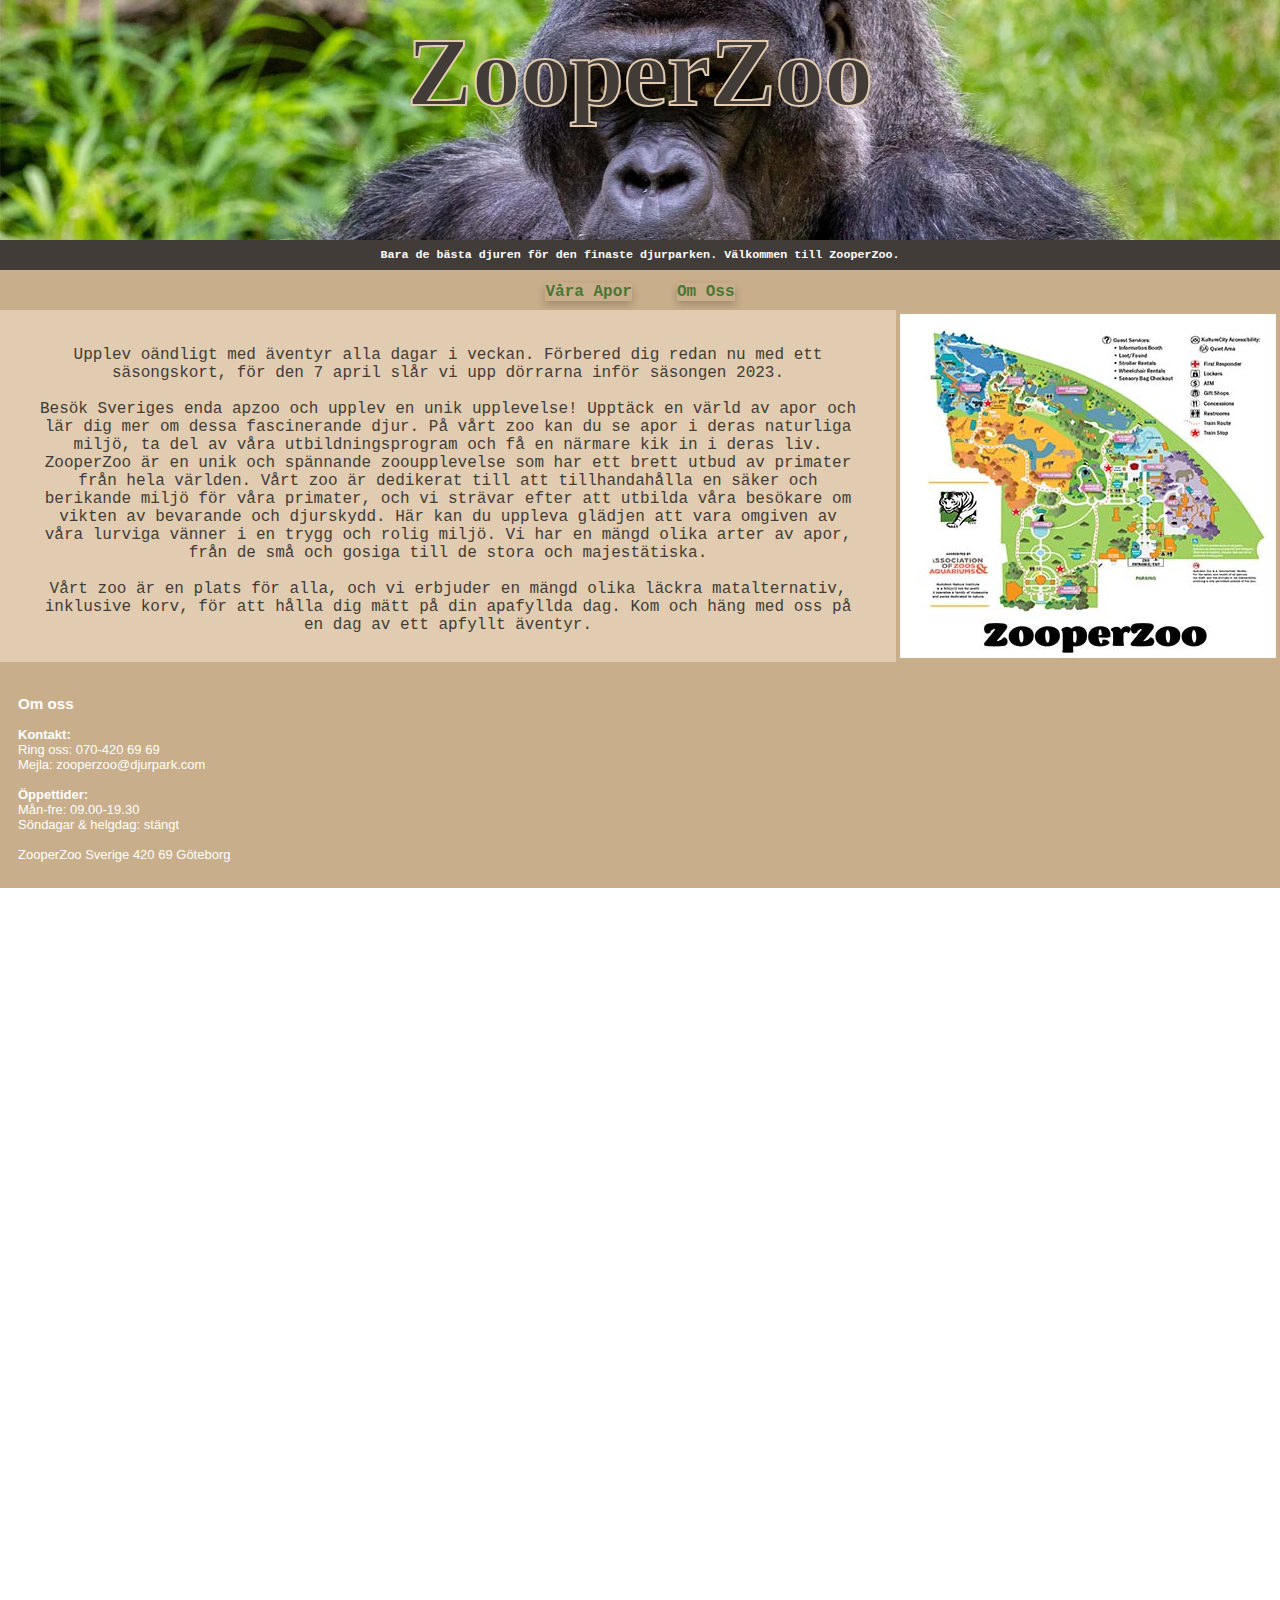
<file: index.html>
<!DOCTYPE html>
<html lang="en">
  <head>
    <meta charset="UTF-8" />
    <meta http-equiv="X-UA-Compatible" content="IE=edge" />
    <meta name="viewport" content="width=device-width, initial-scale=1.0" />
    <title>zoo</title>
    <link rel="stylesheet" href="./css/style.css" />
  </head>

  <body>
    <div class="container">
      <div class="header">
        <h2>ZooperZoo</h2>
      </div>

      <section class="section" id="section_3">
        <h3>Bara de bästa djuren för den finaste djurparken. Välkommen till ZooperZoo.</h3>
      </section>

      <nav class="menu">
        <ul class="navbar">
          <li><a id="link1" style="text-decoration:none" href="sida2.html"><strong>Våra Apor</strong></a></li>
          <a>&nbsp;&nbsp;&nbsp;&nbsp;&nbsp;&nbsp;&nbsp;</a>
          <li><a id="link2" style="text-decoration:none" href="sida3.html"><strong>Om Oss</strong></a></li>
        </ul>
        
      </nav>

      <section class="section" id="section_1">
        <p>Upplev oändligt med äventyr alla dagar i veckan. Förbered dig redan nu med ett säsongskort, för den 7 april slår vi upp dörrarna inför säsongen 2023.
        </p>
        <p>&nbsp;</p>
        <p> Besök Sveriges enda apzoo och upplev en unik upplevelse! Upptäck en värld av apor och lär dig mer om dessa fascinerande djur. På vårt zoo kan du se apor i deras naturliga miljö, ta del av våra utbildningsprogram och få en närmare kik in i deras liv. ZooperZoo är en unik och spännande zooupplevelse som har ett brett utbud av primater från hela världen. Vårt zoo är dedikerat till att tillhandahålla en säker och berikande miljö för våra primater, och vi strävar efter att utbilda våra besökare om vikten av bevarande och djurskydd. Här kan du uppleva glädjen att vara omgiven av våra lurviga vänner i en trygg och rolig miljö. Vi har en mängd olika arter av apor, från de små och gosiga till de stora och majestätiska.
        </p>
        <p>&nbsp;</p>
        <p>Vårt zoo är en plats för alla, och vi erbjuder en mängd olika läckra matalternativ, inklusive korv, för att hålla dig mätt på din apafyllda dag. Kom och häng med oss ​​på en dag av ett apfyllt äventyr.</p>
      </section>

      <section class="section" id="section_2">

      </section>

      <footer class="footer">
        <p>&nbsp;</p>
        <h3>Om oss</h3>
        <p>&nbsp;</p>
        <h4>Kontakt:</h4>  
        <ul>Ring oss: 070-420 69 69<br>
          Mejla: zooperzoo@djurpark.com<br>
        </ul>
        <p>&nbsp;</p>
        <h4>Öppettider:</h4> 
        <ul>Mån-fre: 09.00-19.30 <br>
          Söndagar & helgdag: stängt</ul>
          <p>&nbsp;</p>
          <p>ZooperZoo Sverige 420 69 Göteborg</p>
        <style>
        .footer{text-align: left;}
    </style>
      </footer>
    </div>
  </body>
</html>
</file>
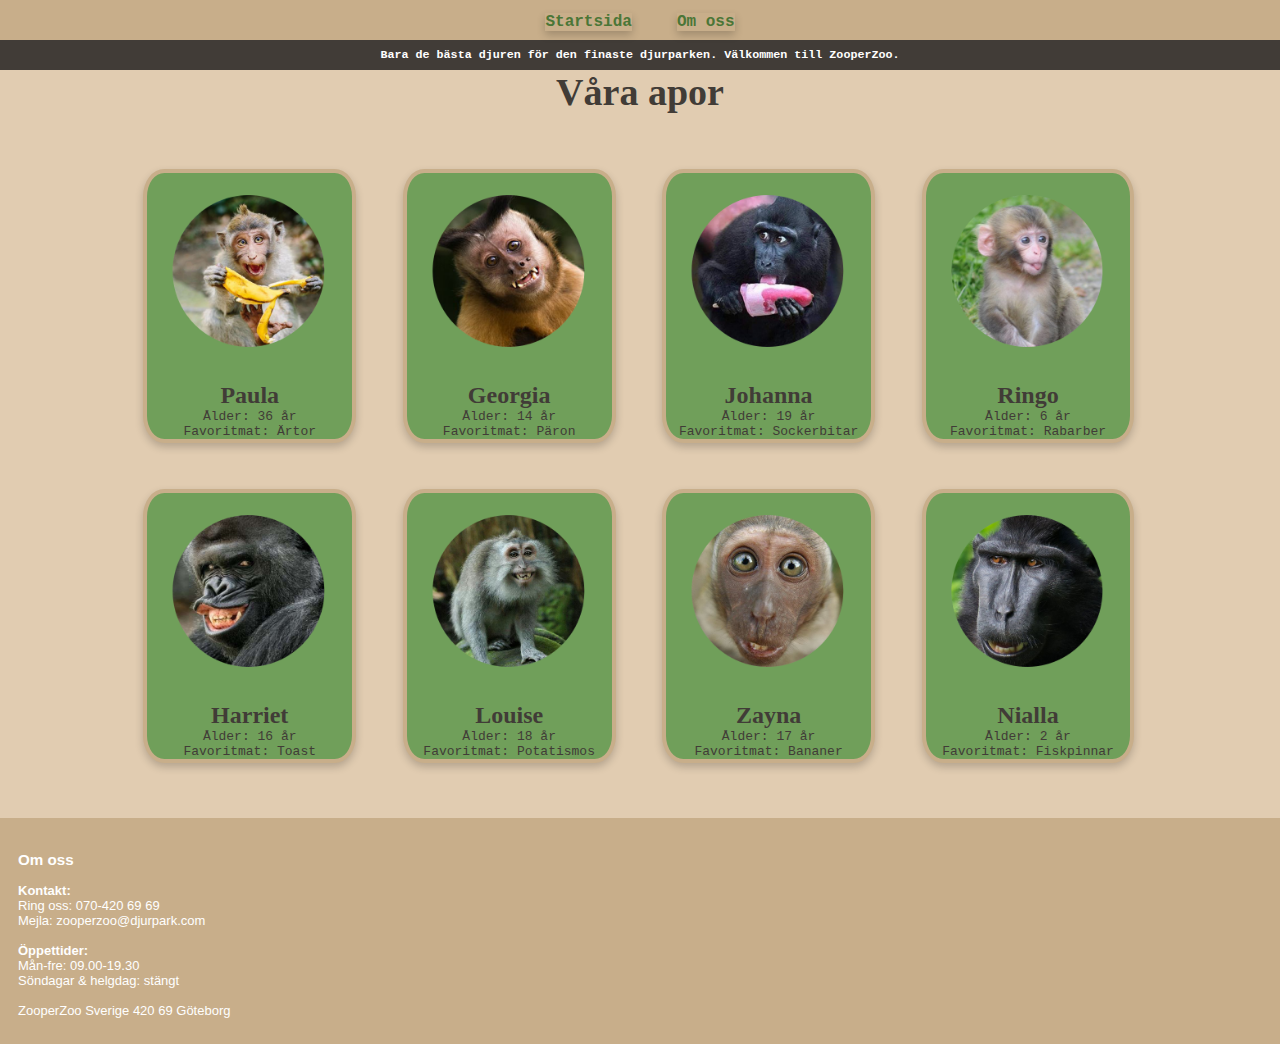
<file: sida2.html>
<!DOCTYPE html>
<html lang="en">
<head>
    <meta charset="UTF-8">
    <meta http-equiv="X-UA-Compatible" content="IE=edge">
    <meta name="viewport" content="width=device-width, initial-scale=1.0">
    <title>Apor</title>
    <link rel="stylesheet" href="./css/style.css" />
</head>
<body>
    <div id="wrapper">
    <nav class="menu">
        <ul class="navbar">
          <li><a id="link1" style="text-decoration:none" href="index.html"><strong>Startsida</strong></a></li>
          <a>&nbsp;&nbsp;&nbsp;&nbsp;&nbsp;&nbsp;&nbsp;</a>
          <li><a id="link2" style="text-decoration:none" href="sida3.html"><strong>Om oss</strong></a></li>
        </ul>
      </nav>

      <section class="section" id="section_3">
        <h3>Bara de bästa djuren för den finaste djurparken. Välkommen till ZooperZoo.</h3>
      </section>

      <header>
        <h1>Våra apor</h1>
      </header>
      <div class="cards">
        <div class="card" id="card1">
            <img src="./img/animals/apa2.png" alt="apa1" width="100%">
            <h2>Paula</h2>
            <p id="apbeskrivning">Ålder: 36 år <br>
                Favoritmat: Ärtor
            </p>
        </div>
        <div class="card" id="card2">
            <img src="./img/animals/apa3.png" alt="apa1" width="100%">
            <h2>Georgia</h2>
            <p id="apbeskrivning">Ålder: 14 år <br>
                Favoritmat: Päron
            </p>
        </div>
        <div class="card" id="card3">
            <img src="./img/animals/apa4.png" alt="apa1" width="100%">
            <h2>Johanna</h2>
            <p id="apbeskrivning">Ålder: 19 år <br>
                Favoritmat: Sockerbitar
            </p>
        </div>
        <div class="card" id="card4">
            <img src="./img/animals/apa5.png" alt="apa1" width="100%">
            <h2>Ringo</h2>
            <p id="apbeskrivning">Ålder: 6 år <br>
                Favoritmat: Rabarber
            </p>
        </div>
        <div class="card" id="card5">
            <img src="./img/animals/apa6.png" alt="apa1" width="100%">
            <h2>Harriet</h2>
            <p id="apbeskrivning">Ålder: 16 år <br>
                Favoritmat: Toast
            </p>
        </div>
        <div class="card" id="card6">
            <img src="./img/animals/apa7.png" alt="apa1" width="100%">
            <h2>Louise</h2>
            <p id="apbeskrivning">Ålder: 18 år <br>
                Favoritmat: Potatismos
            </p>
        </div>
        <div class="card" id="card7">
            <img src="./img/animals/apa8.png" alt="apa1" width="100%">
            <h2>Zayna</h2>
            <p id="apbeskrivning">Ålder: 17 år <br>
                Favoritmat: Bananer
            </p>
        </div>
        <div class="card" id="card8">
            <img src="./img/animals/apa9.png" alt="apa1" width="100%">
            <h2>Nialla</h2>
            <p id="apbeskrivning">Ålder: 2 år <br>
                Favoritmat: Fiskpinnar
            </p>
        </div>
      </div>
</div>
<footer class="footer">
    <p>&nbsp;</p>
    <h3>Om oss </h3>
    <p>&nbsp;</p>
    <h4>Kontakt:</h4>  
    <ul>Ring oss: 070-420 69 69<br>
      Mejla: zooperzoo@djurpark.com<br>
    </ul>
    <p>&nbsp;</p>
    <h4>Öppettider:</h4> 
    <ul>Mån-fre: 09.00-19.30 <br>
      Söndagar & helgdag: stängt</ul>
      <p>&nbsp;</p>
      <p>ZooperZoo Sverige 420 69 Göteborg</p>
    <style>
    .footer{text-align: left;}
</style>
  </footer>
</body>
</html>
</file>
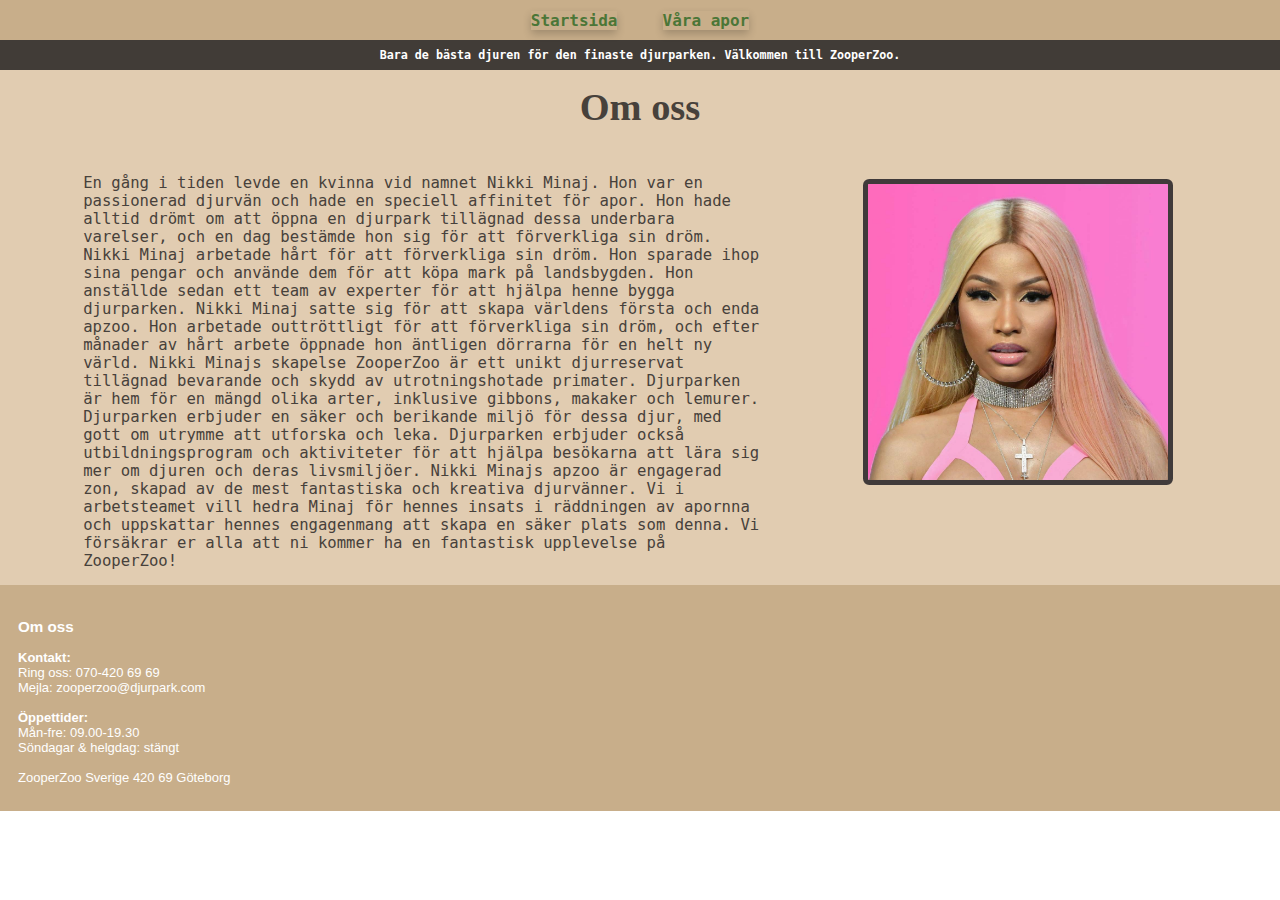
<file: sida3.html>
<!DOCTYPE html>
<html lang="en">
<head>
    <meta charset="UTF-8">
    <meta http-equiv="X-UA-Compatible" content="IE=edge">
    <meta name="viewport" content="width=device-width, initial-scale=1.0">
    <title>Om oss</title>
    <link rel="stylesheet" href="./css/style.css">
</head>
<body>
    <div id="wrapper">
        <nav class="menu">
        <ul class="navbar">
          <li><a id="link1" style="text-decoration:none" href="index.html"><strong>Startsida</strong></a></li>
          <a>&nbsp;&nbsp;&nbsp;&nbsp;&nbsp;&nbsp;&nbsp;</a>
          <li><a id="link2" style="text-decoration:none" href="sida2.html"><strong>Våra apor</strong></a></li>
        </ul>
        </nav>

      <section class="section" id="section_3">
        <h3>Bara de bästa djuren för den finaste djurparken. Välkommen till ZooperZoo.</h3>
      </section>

      <section id="about">
        <h1>Om oss</h1>
        <div id="owner">
            
            <p id="ownertext"> En gång i tiden levde en kvinna vid namnet Nikki Minaj. Hon var en passionerad djurvän och hade en speciell affinitet för apor. Hon hade alltid drömt om att öppna en djurpark tillägnad dessa underbara varelser, och en dag bestämde hon sig för att förverkliga sin dröm.
                Nikki Minaj arbetade hårt för att förverkliga sin dröm. Hon sparade ihop sina pengar och använde dem för att köpa mark på landsbygden. Hon anställde sedan ett team av experter för att hjälpa henne bygga djurparken. Nikki Minaj satte sig för att skapa världens första och enda apzoo. Hon arbetade outtröttligt för att förverkliga sin dröm, och efter månader av hårt arbete öppnade hon äntligen dörrarna för en helt ny värld.
                Nikki Minajs skapelse ZooperZoo är ett unikt djurreservat tillägnad bevarande och skydd av utrotningshotade primater. Djurparken är hem för en mängd olika arter, inklusive gibbons, makaker och lemurer. Djurparken erbjuder en säker och berikande miljö för dessa djur, med gott om utrymme att utforska och leka. Djurparken erbjuder också utbildningsprogram och aktiviteter för att hjälpa besökarna att lära sig mer om djuren och deras livsmiljöer. Nikki Minajs apzoo är engagerad zon, skapad av de mest fantastiska och kreativa djurvänner. 
                Vi i arbetsteamet vill hedra Minaj för hennes insats i räddningen av apornna och uppskattar hennes engagenmang att skapa en säker plats som denna. Vi försäkrar er alla att ni kommer ha en fantastisk upplevelse på ZooperZoo!
            </p>
            

           
                    <img id="ownerimg" src="img/persons/nikki.jpg" alt="" width="90%">
                  

            
        </div>
        
    
      </section>
    </div>
    <footer class="footer">
        <p>&nbsp;</p>
        <h3>Om oss </h3>
        <p>&nbsp;</p>
        <h4>Kontakt:</h4>  
        <ul>Ring oss: 070-420 69 69<br>
          Mejla: zooperzoo@djurpark.com<br>
        </ul>
        <p>&nbsp;</p>
        <h4>Öppettider:</h4> 
        <ul>Mån-fre: 09.00-19.30 <br>
          Söndagar & helgdag: stängt</ul>
          <p>&nbsp;</p>
          <p>ZooperZoo Sverige 420 69 Göteborg</p>
        <style>
        .footer{text-align: left;}
    </style>
      </footer>
</body>
</html>
</file>
<file: css/style.css>
*{
    margin: 0;
    padding: 0;
}

.container{
    width: 100%;
    height: 1600px;

    display: grid;
    grid-template-rows: 15% 1.9% 2.5% 17% 5% 10%;
    grid-template-columns: 40% 30% 30%;
    grid-template-areas: 
        "hd hd hd"  
        "s3 s3 s3" 
        "menu menu menu"  
        "s1 s1 s2"
        "s1 s1 s2"  
        "ft ft ft" 

}

.header{

    text-align: center;
    font: caption;
    font-family: Cambria, Cochin, Georgia, Times, 'Times New Roman', serif;
    font-size: 65px;
    color:rgb(65, 60, 55);
    -webkit-text-stroke-width: 2px;
    -webkit-text-stroke-color: rgb(225, 204, 177);
    grid-area: hd;
    background-image: url(../img/animals/apabanner.jpg);
    background-size: cover;
    padding: 1.25%;
    
}


.menu{

    text-align: center;
    font: caption;
    color: white;
    grid-area: menu;
    background: rgb(200, 174, 138);
    padding: 0.75%;
}

#section_3{

    text-align: center;
    font-family:monospace;
    font-size:x-small;
    grid-area: s3;
    background-color: rgb(65, 60, 55);
    color: white;
    padding: 0.6%;
}

#section_1{

    text-align: center;
    font: caption;
    font-family: monospace;
    color: rgb(65, 60, 55);
    grid-area: s1;
    background: rgb(225, 204, 177);
    padding: 4%;
}


 
#section_2{

    text-align: center;
    font: caption;
    grid-area: s2;
    background-image: url(../misc/zookartat.jpg);
    border: 4px;
    border-color:rgb(200, 174, 138);
    border-style: solid;
    padding: 22%;
}

#section_4{

    text-align: center;
    font: caption;
    color: white;
    grid-area: s4;
    background: #97ff74 ;
    padding: 22%;
}



.footer{
    text-align: center;
    font: caption;
    font-size: 13px;
    color: white;
    grid-area: ft;
    background: rgb(200, 174, 138);
    padding: 18px;
    height: 170px;
    padding-bottom: 38px;
}

.navbar{
    list-style-type: none;
    font-size: large;
}

#link1{
    box-shadow: 0 4px 8px 0 rgba(0,0,0,0.2);
    transition: 0.3s;
}

#link1:hover {
    box-shadow: 0 8px 16px 0 rgba(0,0,0,0.2);
}

#link2{
    box-shadow: 0 4px 8px 0 rgba(0,0,0,0.2);
    transition: 0.3s;
}

#link2:hover {
    box-shadow: 0 8px 16px 0 rgba(0,0,0,0.2);
}

a {
    color: rgb(75, 118, 55);
  }

li {
    list-style-type: none;
    display: inline-block;
    font-family: monospace;
}

.cards {
    display: grid;
    color: rgb(65, 60, 55);
    padding: 2.5%;
    padding-left: 120px;
    grid-template-rows: auto;
    grid-template-columns: 23% 23% 23% 23%;
    grid-template-areas: 
        "c1 c2 c3 c4" 
        "c5 c6 c7 c8"

}

#wrapper {
    background-color: rgb(225, 204, 177);
}

header {
    text-align: center;
    font-size: 19px;
    color: rgb(65, 60, 55);
}
.card {
    background-color: rgb(112, 159, 90);
    box-shadow: 0 4px 8px 0 rgba(0,0,0,0.2);
    transition: 0.3s;
    text-align: center;
    margin: 9%;
    border-radius: 10%;
    border: 4px;
    border-style: solid;
    border-color: rgb(200, 174, 138);
}

.card:hover {
    box-shadow: 0 8px 16px 0 rgba(0,0,0,0.2);
}

#card1 {
    grid-area: c1;
}

#card2 {
    grid-area: c2;
}

#card3 {
    grid-area: c3;
}

#card4 {
    grid-area: c4;
}

#card5 {
    grid-area: c5;
}

#card6 {
    grid-area: c6;
}

#card7 {
    grid-area: c7;
}

#card8 {
    grid-area: c8;
}

#about {
    text-align: center;
   height: 500px;
   padding-top: 15px;
   font-size: larger;
   color: rgb(71, 65, 59);
}

#owner {
    margin: auto;
    width: 87%;
    display: grid;
    grid-template-columns: 40% 30% 30%;
    grid-template-areas: 
    "text text img";
}

#ownertext {
    grid-area: text;
    text-align: left;
    font-family: monospace;
   margin: auto;
   margin-right: 100px;
   margin-top: 45px;
}

#ownerimg {
    grid-area: img;
    border:5px;
    border-radius: 2%;
    border-color: rgb(64, 58, 58);
    border-style: solid;
    margin-top: 50px;
}

#apbeskrivning {
    font-family: monospace;
}

.flip-box {
    background-color: transparent;
    
    
    perspective: 1000px; /* Remove this if you don't want the 3D effect */
  }
  
  /* This container is needed to position the front and back side */
  .flip-box-inner {
    position: relative;
    width: 90%;
    height: 90%;
    text-align: center;
    transition: transform 0.8s;
    transform-style: preserve-3d;
  }
  
  /* Do an horizontal flip when you move the mouse over the flip box container */
  .flip-box:hover .flip-box-inner {
    transform: rotateY(180deg);
  }
  
  /* Position the front and back side */
  .flip-box-front, .flip-box-back {
    position: absolute;
    width: 100%;
    height: 100%;
    -webkit-backface-visibility: hidden; /* Safari */
    backface-visibility: hidden;
  }
  
  
  .flip-box-front {
    background-color: rgb(249, 110, 186);
    color: black;
  }
  
  
  .flip-box-back {
    background-color: rgb(52, 52, 49);
    color: rgb(218, 213, 195);
    transform: rotateY(180deg);
  }
</file>
